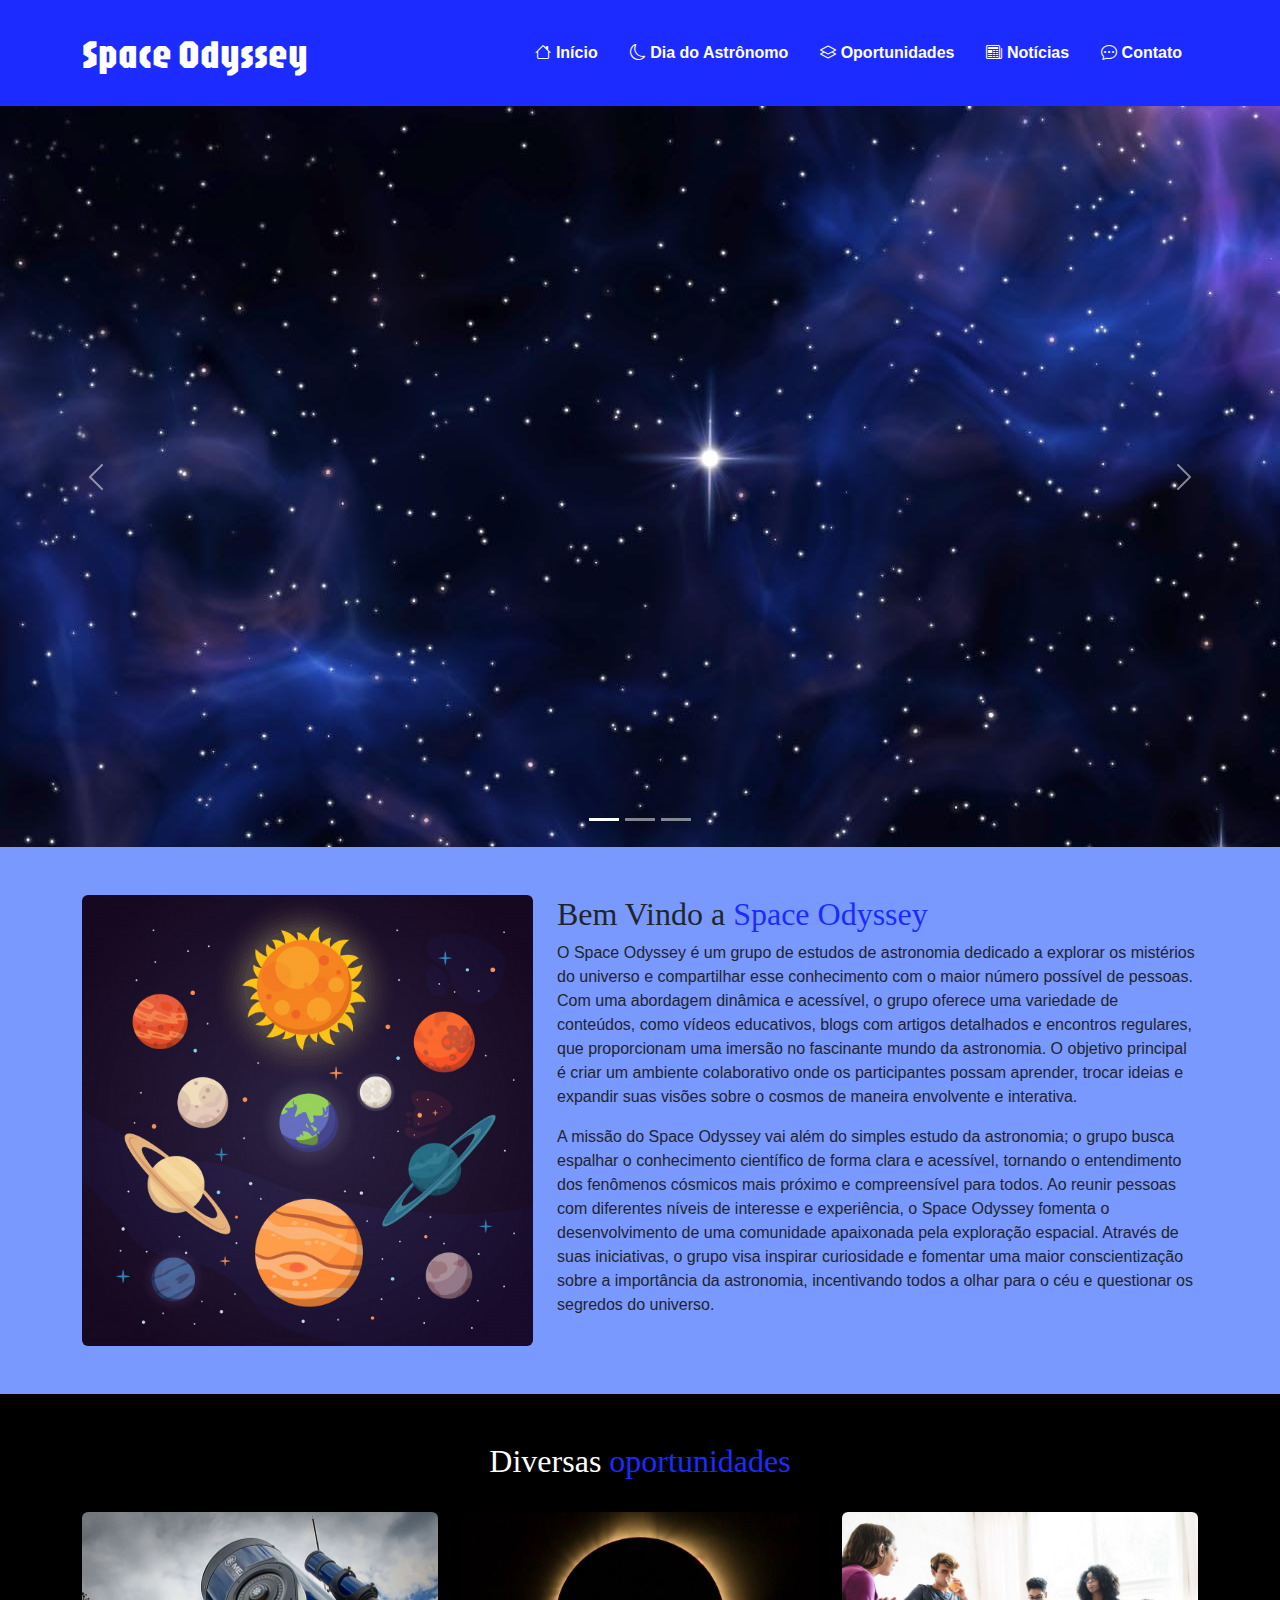
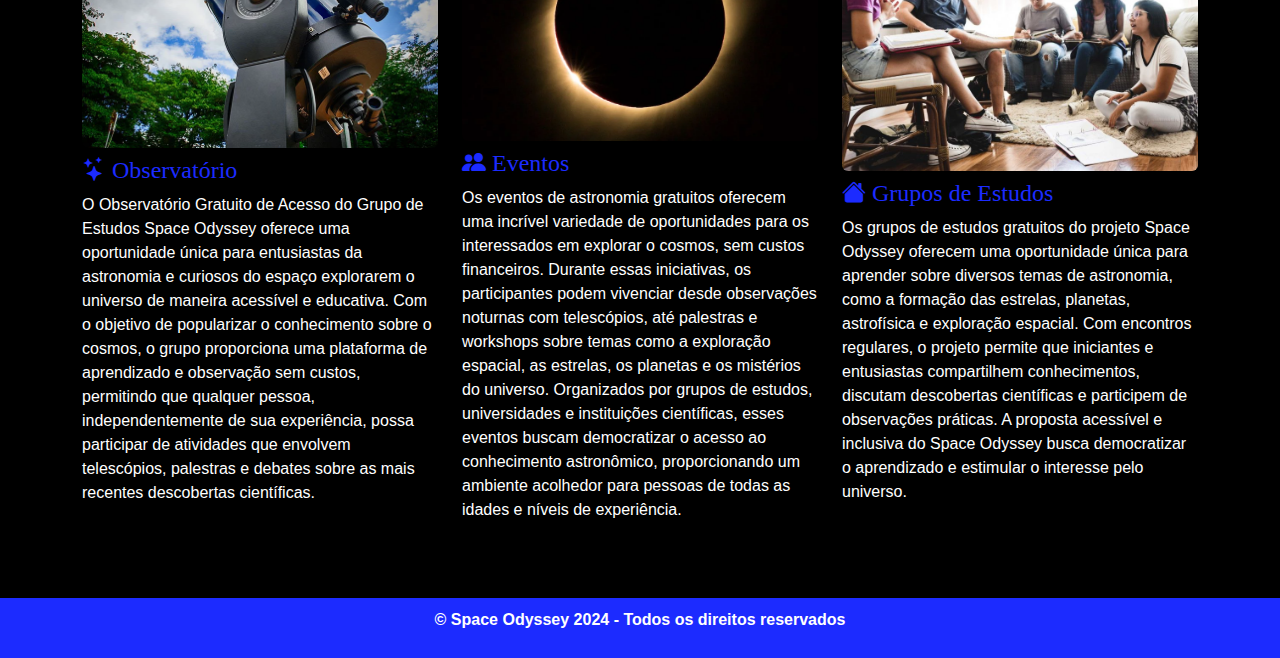
<file: index.html>
<!DOCTYPE html>
<html lang="pt-BR">
<head>
    <meta charset="UTF-8">
    <meta name="viewport" content="width=device-width, initial-scale=1.0">
    <title>Dia da Astronomia</title>
    <link href="https://cdn.jsdelivr.net/npm/bootstrap@5.3.3/dist/css/bootstrap.min.css" rel="stylesheet" integrity="sha384-QWTKZyjpPEjISv5WaRU9OFeRpok6YctnYmDr5pNlyT2bRjXh0JMhjY6hW+ALEwIH" crossorigin="anonymous">
    <link rel="stylesheet" href="https://cdn.jsdelivr.net/npm/bootstrap-icons@1.11.2/font/bootstrap-icons.min.css">
    <link rel="preconnect" href="https://fonts.googleapis.com">
    <link rel="preconnect" href="https://fonts.gstatic.com" crossorigin>
    <link href="https://fonts.googleapis.com/css2?family=Jaro:opsz@6..72&display=swap" rel="stylesheet">
    <link rel="stylesheet" href="style.css">
</head>
<body>
    <header id="header" class="navbar navbar-expand-lg sticky-top p-4">
        <div class="container">
            <h1 class="navbar-brand m-0 fs-1 section-tittle">Space Odyssey</h1>
            <button class="navbar-toggler" data-bs-toggle="collapse" data-bs-target="#menu">
                <span class="navbar-toggler-icon"></span>
            </button>
            <nav id="menu" class="navbar-collapse collapse justify-content-end">
                <ul class="nav nav-pills d-block d-md-flex">
                    <li class="nav-item fw-bold">
                        <a href="index.html" class="nav-link">
                            <i class="bi bi-house"></i>
                            Início
                        </a>
                    </li>
                    <li class="nav-item fw-bold">
                        <a href="sobre.html" class="nav-link">
                            <i class="bi bi-moon"></i>
                            Dia do Astrônomo
                        </a>
                    </li>
                    <li class="nav-item fw-bold">
                        <a href="recursos.html" class="nav-link">
                            <i class="bi bi-layers"></i>
                            Oportunidades
                        </a>
                    </li>
                    <li class="nav-item fw-bold">
                        <a href="news.html" class="nav-link">
                            <i class="bi bi-newspaper"></i>
                            Notícias
                        </a>
                    </li>
                    <li class="nav-item fw-bold">
                        <a href="contato.html" class="nav-link">
                            <i class="bi bi-chat-dots"></i>
                            Contato
                        </a>
                    </li>
                </ul>
            </nav>
        </div>
    </header>
    
    <div data-bs-spy="scroll" data-bs-target="#header" data-bs-smooth-scroll="true">
        <section id="about">
            <div id="carousel" class="carousel slide" data-bs-ride="carousel">
                <div class="carousel-inner">
                    <div class="carousel-item active" data-bs-interval="3000">
                        <img src="images/slides/img_slide1_index.jpg" alt="">
                    </div>
                    <div class="carousel-item" data-bs-interval="3000">
                        <img src="images/slides/img_slide2_index.jpg" alt="">
                    </div>
                    <div class="carousel-item" data-bs-interval="3000">
                        <img src="images/slides/img_slide3_index.jpg" alt="">
                    </div>
                </div>
                <button data-bs-target="#carousel" data-bs-slide="prev" class="carousel-control-prev" type="button">
                    <span class="carousel-control-prev-icon"></span>
                </button>
                <button data-bs-target="#carousel" data-bs-slide="next" class="carousel-control-next" type="button">
                    <span class="carousel-control-next-icon"></span>
                </button>
                <div class="carousel-indicators">
                    <button data-bs-target="#carousel" data-bs-slide-to="0" class="active" type="button"></button>
                    <button data-bs-target="#carousel" data-bs-slide-to="1" type="button"></button>
                    <button data-bs-target="#carousel" data-bs-slide-to="2" type="button"></button>
                </div>
            </div>
            <div class="pt-5 pb-5">
                <div class="container">
                    <div class="row">
                        <div class="col-md-5">
                            <img src="images/img1_index.jpg" alt="" class="d-block w-100 rounded">
                        </div>
                        <div class="col-md-7 mt-3 mt-md-0">
                            <h2 class="section-tittle">Bem Vindo a <span class="text-color">Space Odyssey</span></h2>
                            <p>
                                O Space Odyssey é um grupo de estudos de astronomia dedicado a explorar os mistérios do universo e compartilhar esse conhecimento com o maior número possível de pessoas. Com uma abordagem dinâmica e acessível, o grupo oferece uma variedade de conteúdos, como vídeos educativos, blogs com artigos detalhados e encontros regulares, que proporcionam uma imersão no fascinante mundo da astronomia. O objetivo principal é criar um ambiente colaborativo onde os participantes possam aprender, trocar ideias e expandir suas visões sobre o cosmos de maneira envolvente e interativa.
                            </p>
                            <p>
                                A missão do Space Odyssey vai além do simples estudo da astronomia; o grupo busca espalhar o conhecimento científico de forma clara e acessível, tornando o entendimento dos fenômenos cósmicos mais próximo e compreensível para todos. Ao reunir pessoas com diferentes níveis de interesse e experiência, o Space Odyssey fomenta o desenvolvimento de uma comunidade apaixonada pela exploração espacial. Através de suas iniciativas, o grupo visa inspirar curiosidade e fomentar uma maior conscientização sobre a importância da astronomia, incentivando todos a olhar para o céu e questionar os segredos do universo.
                            </p>
                        </div>
                    </div>
                </div>
            </div>
        </section>
        <section id="topics" class="pt-5 pb-5">
            <div class="container">
                <div class="row">
                    <h2 class="section-tittle text-center">Diversas <span class="text-color">oportunidades</span></h2>
                </div>
                <div class="row mt-4">
                    <div class="col-md-4">
                        <img src="images/topics/img2_index.png" alt="" class="d-block w-100 rounded mb-2">
                        <h3 class="section-tittle text-color fs-4">
                            <i class="bi bi-stars"></i>
                            Observatório
                        </h3>
                        <p>
                            O Observatório Gratuito de Acesso do Grupo de Estudos Space Odyssey oferece uma oportunidade única para entusiastas da astronomia e curiosos do espaço explorarem o universo de maneira acessível e educativa. Com o objetivo de popularizar o conhecimento sobre o cosmos, o grupo proporciona uma plataforma de aprendizado e observação sem custos, permitindo que qualquer pessoa, independentemente de sua experiência, possa participar de atividades que envolvem telescópios, palestras e debates sobre as mais recentes descobertas científicas.
                        </p>
                    </div>
                    <div class="col-md-4">
                        <img src="images/topics/img3_index.png" alt="" class="d-block w-100 rounded mb-2">
                        <h3 class="section-tittle text-color fs-4">
                            <i class="bi bi-people-fill"></i>
                            Eventos
                        </h3>
                        <p>
                            Os eventos de astronomia gratuitos oferecem uma incrível variedade de oportunidades para os interessados em explorar o cosmos, sem custos financeiros. Durante essas iniciativas, os participantes podem vivenciar desde observações noturnas com telescópios, até palestras e workshops sobre temas como a exploração espacial, as estrelas, os planetas e os mistérios do universo. Organizados por grupos de estudos, universidades e instituições científicas, esses eventos buscam democratizar o acesso ao conhecimento astronômico, proporcionando um ambiente acolhedor para pessoas de todas as idades e níveis de experiência.
                        </p>
                    </div>
                    <div class="col-md-4">
                        <img src="images/topics/img4_index.jpeg" alt="" class="d-block w-100 rounded mb-2">
                        <h3 class="section-tittle text-color fs-4">
                            <i class="bi bi-house-fill"></i>
                            Grupos de Estudos
                        </h3>
                        <p>
                            Os grupos de estudos gratuitos do projeto Space Odyssey oferecem uma oportunidade única para aprender sobre diversos temas de astronomia, como a formação das estrelas, planetas, astrofísica e exploração espacial. Com encontros regulares, o projeto permite que iniciantes e entusiastas compartilhem conhecimentos, discutam descobertas científicas e participem de observações práticas. A proposta acessível e inclusiva do Space Odyssey busca democratizar o aprendizado e estimular o interesse pelo universo.
                        </p>
                    </div>
                </div>
            </div>
        </section>
        <footer>
            <p>&copy; Space Odyssey 2024 - Todos os direitos reservados</p>
        </footer>
    </div>
    
    <script src="https://cdn.jsdelivr.net/npm/bootstrap@5.3.3/dist/js/bootstrap.bundle.min.js" integrity="sha384-YvpcrYf0tY3lHB60NNkmXc5s9fDVZLESaAA55NDzOxhy9GkcIdslK1eN7N6jIeHz" crossorigin="anonymous"></script>
</body>
</html>
</file>
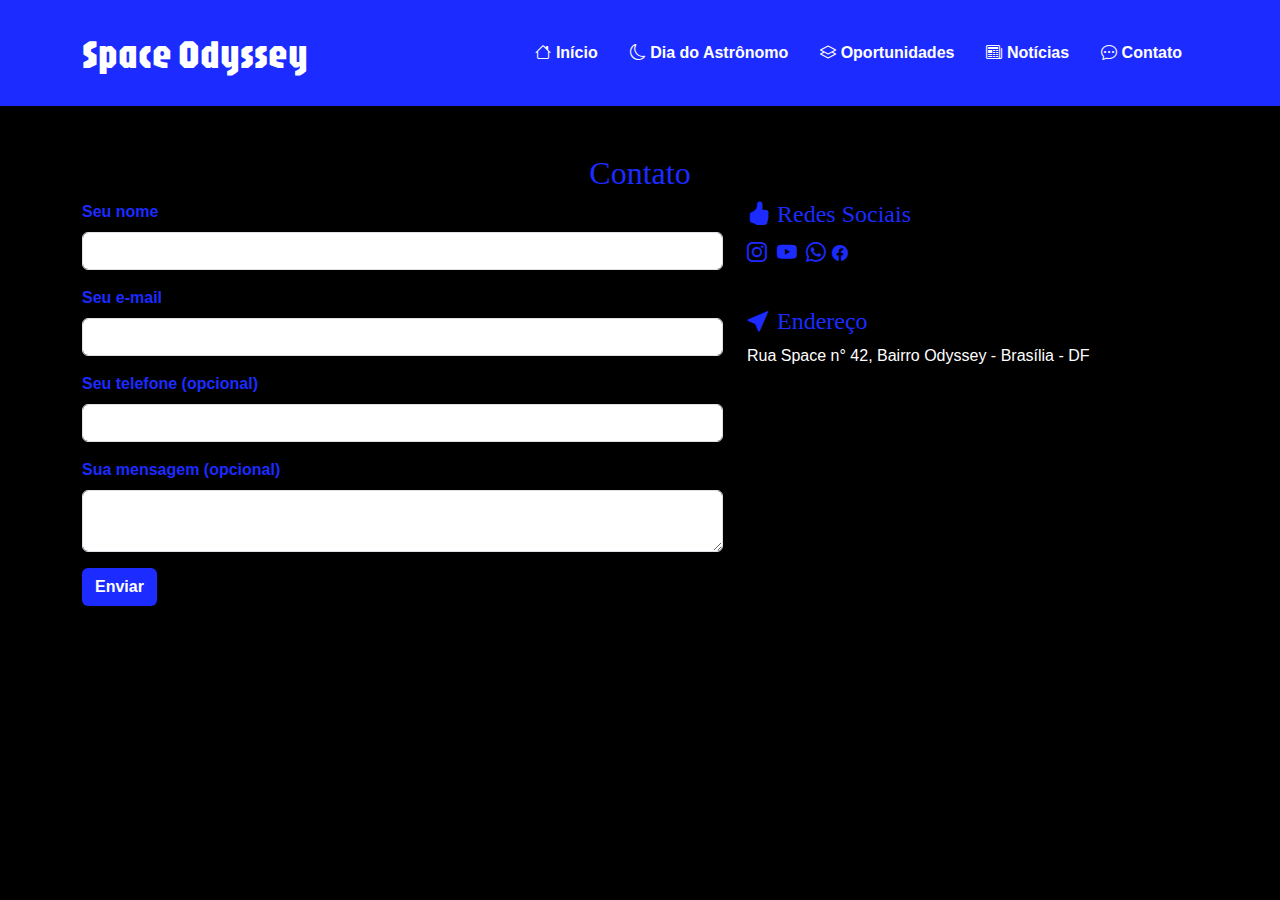
<file: contato.html>
<!DOCTYPE html>
<html lang="pt-BR">
<head>
    <meta charset="UTF-8">
    <meta name="viewport" content="width=device-width, initial-scale=1.0">
    <title>Contato - Dia Internacional para a Eliminação da Violência Contra as Mulheres</title>
    <link href="https://cdn.jsdelivr.net/npm/bootstrap@5.3.3/dist/css/bootstrap.min.css" rel="stylesheet" integrity="sha384-QWTKZyjpPEjISv5WaRU9OFeRpok6YctnYmDr5pNlyT2bRjXh0JMhjY6hW+ALEwIH" crossorigin="anonymous">
    <link rel="stylesheet" href="https://cdn.jsdelivr.net/npm/bootstrap-icons@1.11.2/font/bootstrap-icons.min.css">
    <link rel="preconnect" href="https://fonts.googleapis.com">
    <link rel="preconnect" href="https://fonts.gstatic.com" crossorigin>
    <link href="https://fonts.googleapis.com/css2?family=Jaro:opsz@6..72&display=swap" rel="stylesheet">
    <link rel="stylesheet" href="style.css">
</head>
<body>
    <header id="header" class="navbar navbar-expand-lg sticky-top p-4">
        <div class="container">
            <h1 class="navbar-brand m-0 fs-1 section-tittle">Space Odyssey</h1>
            <button class="navbar-toggler" data-bs-toggle="collapse" data-bs-target="#menu">
                <span class="navbar-toggler-icon"></span>
            </button>
            <nav id="menu" class="navbar-collapse collapse justify-content-end">
                <ul class="nav nav-pills d-block d-md-flex">
                    <li class="nav-item fw-bold">
                        <a href="index.html" class="nav-link">
                            <i class="bi bi-house"></i>
                            Início
                        </a>
                    </li>
                    <li class="nav-item fw-bold">
                        <a href="sobre.html" class="nav-link">
                            <i class="bi bi-moon"></i>
                            Dia do Astrônomo
                        </a>
                    </li>
                    <li class="nav-item fw-bold">
                        <a href="recursos.html" class="nav-link">
                            <i class="bi bi-layers"></i>
                            Oportunidades
                        </a>
                    </li>
                    <li class="nav-item fw-bold">
                        <a href="news.html" class="nav-link">
                            <i class="bi bi-newspaper"></i>
                            Notícias
                        </a>
                    </li>
                    <li class="nav-item fw-bold">
                        <a href="contato.html" class="nav-link">
                            <i class="bi bi-chat-dots"></i>
                            Contato
                        </a>
                    </li>
                </ul>
            </nav>
        </div>
    </header>
    
    <div data-bs-spy="scroll" data-bs-target="#header" data-bs-smooth-scroll="true">
        <section id="contact" class="pt-5 pb-5">
            <div class="container">
                <div class="row">
                    <h2 class="section-tittle text-center"><span class="text-color">Contato</span></h2>
                </div>
                <div class="row">
                    <div class="col-md-7 mb-5">
                        <form>
                            <div class="mb-3">
                                <label for="name" class="form-label fw-bold text-color">Seu nome</label>
                                <input id="name" type="text" class="form-control" required>
                            </div>
                            <div class="mb-3">
                                <label for="email" class="form-label fw-bold text-color">Seu e-mail</label>
                                <input id="email" type="email" class="form-control" required>
                            </div>
                            <div class="mb-3">
                                <label for="tel" class="form-label fw-bold text-color">Seu telefone (opcional)</label>
                                <input id="tel" type="tel" class="form-control">
                            </div>
                            <div class="mb-3">
                                <label for="msg" class="form-label fw-bold text-color">Sua mensagem (opcional)</label>
                                <textarea id="msg" class="form-control"></textarea>
                            </div>
                            <button class="btn fw-bold" type="submit">Enviar</button>
                        </form>
                    </div>
                    <div class="col-md-5">
                        <div class="row">
                            <h3 class="section-tittle fs-4">
                                <i class="bi bi-hand-thumbs-up-fill text-color"></i>
                                <span class="text-color">Redes Sociais</span>
                            </h3>
                            <ul class="socLinks">
                                <li class="fs-5">
                                    <a href="#">
                                        <i class="bi bi-instagram text-color"></i>
                                    </a>
                                </li>
                                <li class="fs-5 mx-1">
                                    <a href="#">
                                        <i class="bi bi-youtube text-color"></i>
                                    </a>
                                </li>
                                <li class="fs-5">
                                    <a href="#">
                                        <i class="bi bi-whatsapp text-color"></i>
                                    </a>
                                </li>
                                <li class="fs-5"></li>
                                    <a href="#">
                                        <i class="bi bi-facebook text-color"></i>
                                    </a>
                                </li>
                            </ul>
                        </div>
                        <div class="row mt-4">
                            <h3 class="section-tittle fs-4">
                                <i class="bi bi-cursor-fill text-color"></i>
                                <span class="text-color">Endereço</span>
                            </h3>
                            <p>
                                Rua Space n° 42, Bairro Odyssey - Brasília - DF
                            </p>
                        </div>
                    </div>
                </div>
            </div>
        </section>
    </div>

    <script src="https://cdn.jsdelivr.net/npm/bootstrap@5.3.3/dist/js/bootstrap.bundle.min.js" integrity="sha384-YvpcrYf0tY3lHB60NNkmXc5s9fDVZLESaAA55NDzOxhy9GkcIdslK1eN7N6jIeHz" crossorigin="anonymous"></script>
</body>
</html>
</file>
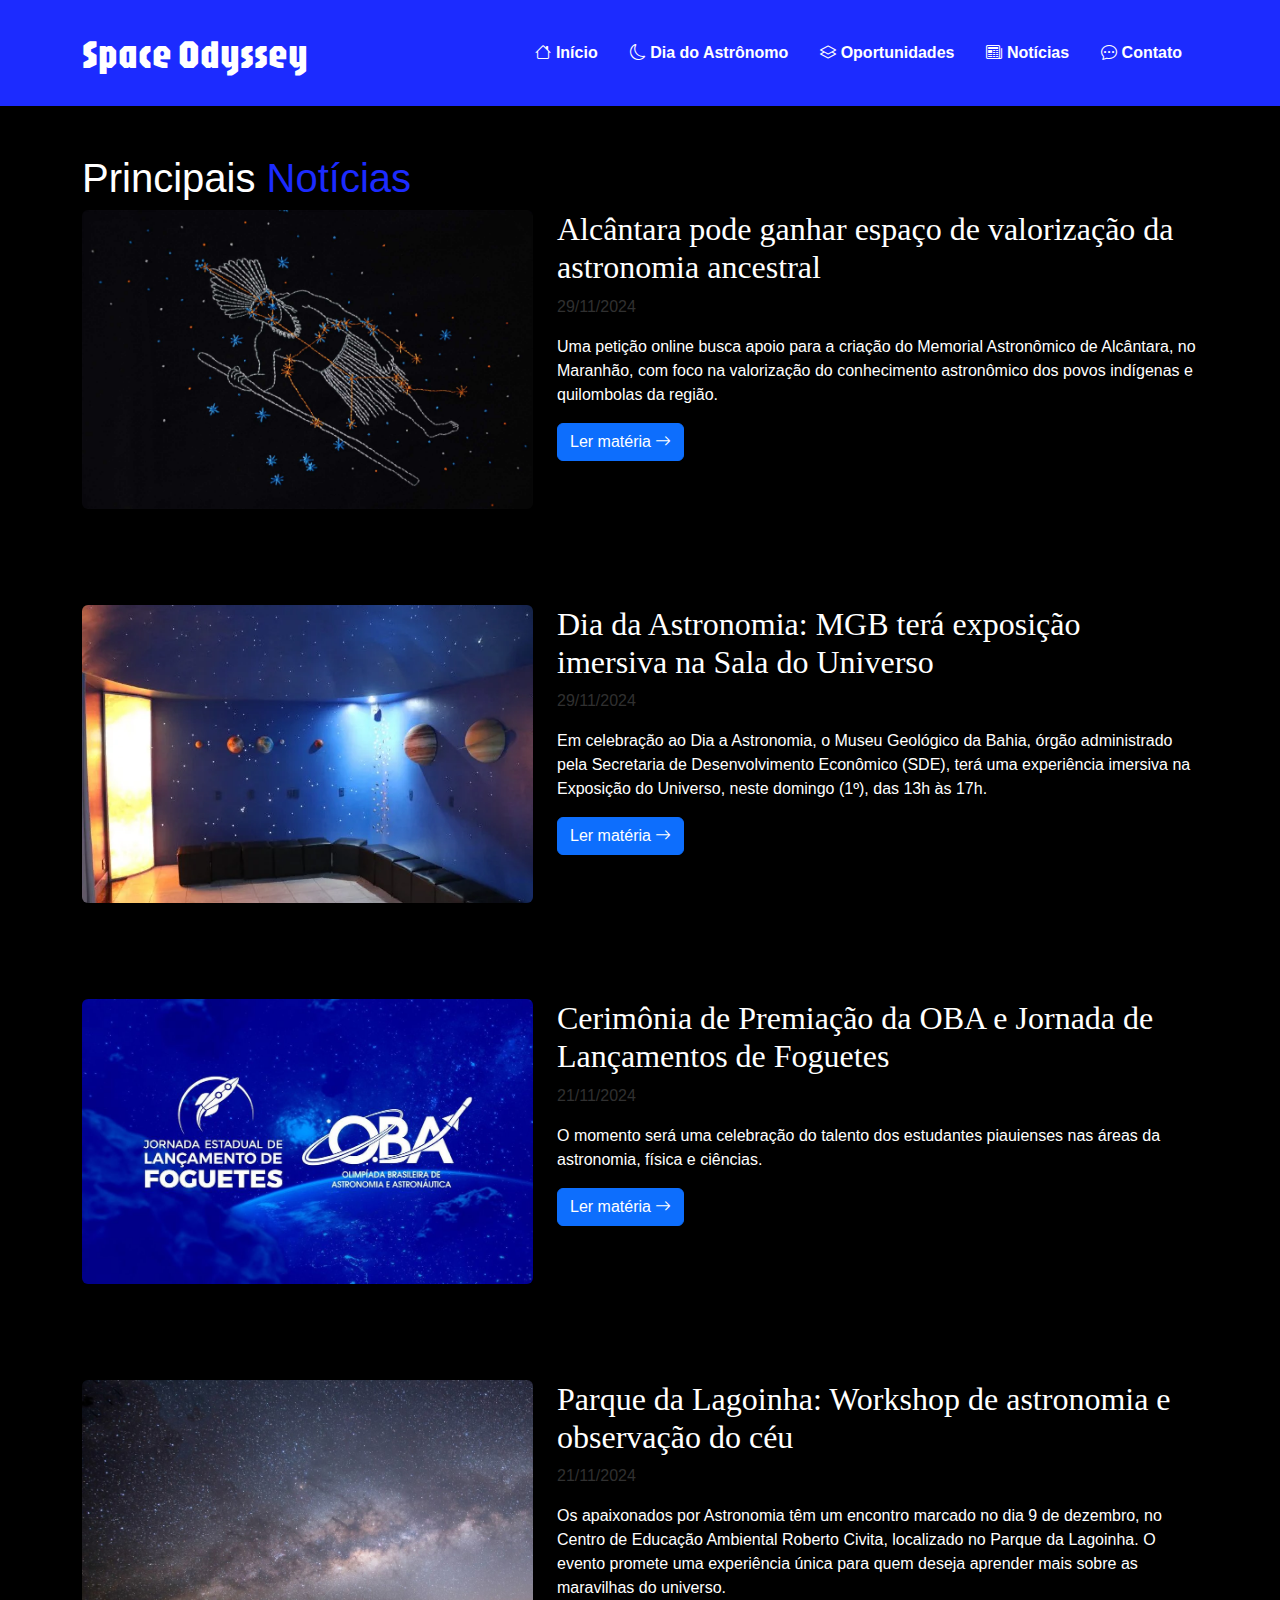
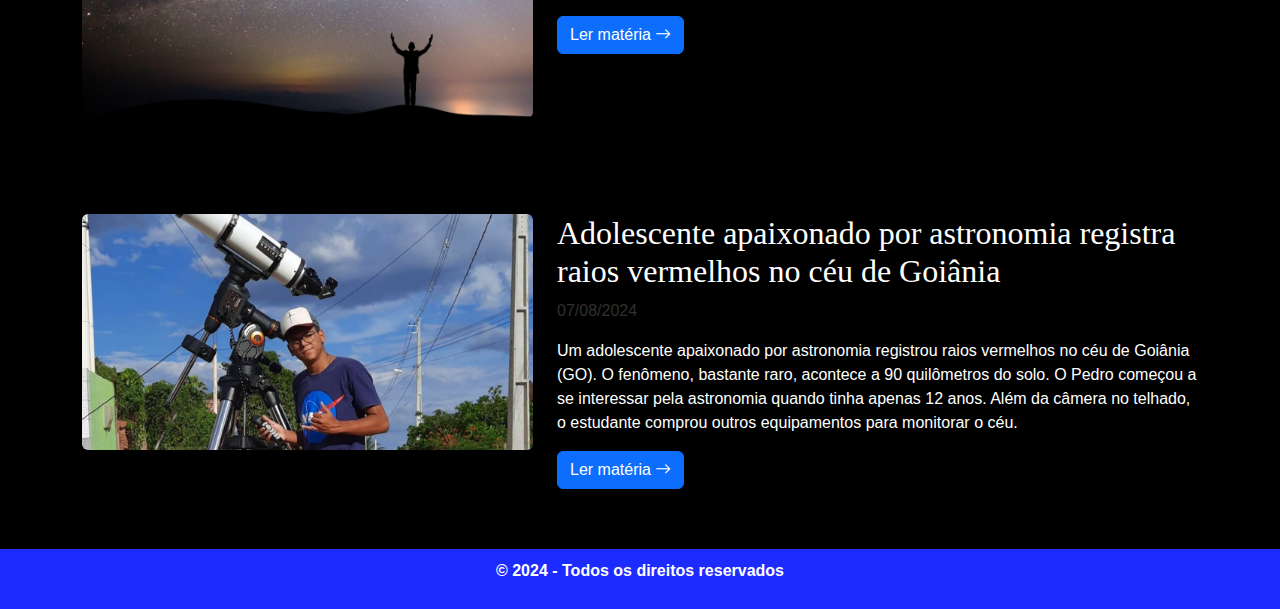
<file: news.html>
<!DOCTYPE html>
<html lang="pt-BR">
<head>
    <meta charset="UTF-8">
    <meta name="viewport" content="width=device-width, initial-scale=1.0">
    <title>Estatísticas - Dia Internacional para a Eliminação da Violência Contra as Mulheres</title>
    <link href="https://cdn.jsdelivr.net/npm/bootstrap@5.3.3/dist/css/bootstrap.min.css" rel="stylesheet" integrity="sha384-QWTKZyjpPEjISv5WaRU9OFeRpok6YctnYmDr5pNlyT2bRjXh0JMhjY6hW+ALEwIH" crossorigin="anonymous">
    <link rel="stylesheet" href="https://cdn.jsdelivr.net/npm/bootstrap-icons@1.11.2/font/bootstrap-icons.min.css">
    <link rel="preconnect" href="https://fonts.googleapis.com">
    <link rel="preconnect" href="https://fonts.gstatic.com" crossorigin>
    <link href="https://fonts.googleapis.com/css2?family=Jaro:opsz@6..72&display=swap" rel="stylesheet">
    <link rel="stylesheet" href="style.css">
</head>
<body>
    <header id="header" class="navbar navbar-expand-lg sticky-top p-4">
        <div class="container">
            <h1 class="navbar-brand m-0 fs-1 section-tittle">Space Odyssey</h1>
            <button class="navbar-toggler" data-bs-toggle="collapse" data-bs-target="#menu">
                <span class="navbar-toggler-icon"></span>
            </button>
            <nav id="menu" class="navbar-collapse collapse justify-content-end">
                <ul class="nav nav-pills d-block d-md-flex">
                    <li class="nav-item fw-bold">
                        <a href="index.html" class="nav-link">
                            <i class="bi bi-house"></i>
                            Início
                        </a>
                    </li>
                    <li class="nav-item fw-bold">
                        <a href="sobre.html" class="nav-link">
                            <i class="bi bi-moon"></i>
                            Dia do Astrônomo
                        </a>
                    </li>
                    <li class="nav-item fw-bold">
                        <a href="recursos.html" class="nav-link">
                            <i class="bi bi-layers"></i>
                            Oportunidades
                        </a>
                    </li>
                    <li class="nav-item fw-bold">
                        <a href="news.html" class="nav-link">
                            <i class="bi bi-newspaper"></i>
                            Notícias
                        </a>
                    </li>
                    <li class="nav-item fw-bold">
                        <a href="contato.html" class="nav-link">
                            <i class="bi bi-chat-dots"></i>
                            Contato
                        </a>
                    </li>
                </ul>
            </nav>
        </div>
    </header>
    
    <div data-bs-spy="scroll" data-bs-target="#header" data-bs-smooth-scroll="true">
        <section id="news">
            <div class="pt-5 pb-5">
                <div class="container">
                    <h1>Principais <span class="text-color">Notícias</span></h1>
                    <div class="row">
                        <div class="col-md-5">
                            <img src="images/news/img1_news.jpg" alt="" class="d-block w-100 rounded">
                        </div>
                        <div class="col-md-7 mt-3 mt-md-0">
                            <h2 class="section-tittle">Alcântara pode ganhar espaço de valorização da astronomia ancestral</span></h2>
                            <p id="data">29/11/2024</p>
                            <p>
                                Uma petição online busca apoio para a criação do Memorial Astronômico de Alcântara, no Maranhão, com foco na valorização do conhecimento astronômico dos povos indígenas e quilombolas da região.
                            </p>
                            <a href="https://olhardigital.com.br/2024/11/29/ciencia-e-espaco/saiba-tudo-sobre-astronomia-ancestral-no-olhar-espacial/" class="btn btn-primary" target="_blank">Ler matéria <i class="bi bi-arrow-right"></i></a>
                        </div>
                    </div>
                </div>
            </div>
            <div class="pt-5 pb-5">
                <div class="container">
                    <div class="row">
                        <div class="col-md-5">
                            <img src="images/news/img2_news.png" alt="" class="d-block w-100 rounded">
                        </div>
                        <div class="col-md-7 mt-3 mt-md-0">
                            <h2 class="section-tittle">Dia da Astronomia: MGB terá exposição imersiva na Sala do Universo</span></h2>
                            <p id="data">29/11/2024</p>
                            <p>
                                Em celebração ao Dia a Astronomia, o Museu Geológico da Bahia, órgão administrado pela Secretaria de Desenvolvimento Econômico (SDE), terá uma experiência imersiva na Exposição do Universo, neste domingo (1º), das 13h às 17h. 
                            </p>          
                            <a href="https://www.comunicacao.ba.gov.br/2024/11/noticias/dia-da-astronomia-mgb-tera-exposicao-imersiva-na-sala-do-universo-neste-domingo-1o/" class="btn btn-primary" target="_blank">Ler matéria <i class="bi bi-arrow-right"></i></a>
                        </div>
                    </div>
                </div>
            </div>
            <div class="pt-5 pb-5">
                <div class="container">
                    <div class="row">
                        <div class="col-md-5">
                            <img src="images/news/img3_news.jpeg" alt="" class="d-block w-100 rounded">
                        </div>
                        <div class="col-md-7 mt-3 mt-md-0">
                            <h2 class="section-tittle">Cerimônia de Premiação da OBA e Jornada de Lançamentos de Foguetes</span></h2>
                            <p id="data">21/11/2024</p>
                            <p>
                                O momento será uma celebração do talento dos estudantes piauienses nas áreas da astronomia, física e ciências.
                            </p>
                            <a href="https://www.pi.gov.br/noticia/cerimonia-de-premiacao-da-oba-e-jornada-de-lancamentos-de-foguetes-sera-realizada-nesta-sexta-feira-29" class="btn btn-primary" target="_blank">Ler matéria <i class="bi bi-arrow-right"></i></a>
                        </div>
                    </div>
                </div>
            </div>
            <div class="pt-5 pb-5">
                <div class="container">
                    <div class="row">
                        <div class="col-md-5">
                            <img src="images/news/img4_news.jpg" alt="" class="d-block w-100 rounded">
                        </div>
                        <div class="col-md-7 mt-3 mt-md-0">
                            <h2 class="section-tittle">Parque da Lagoinha: Workshop de astronomia e observação do céu</span></h2>
                            <p id="data">21/11/2024</p>
                            <p>
                                Os apaixonados por Astronomia têm um encontro marcado no dia 9 de dezembro, no Centro de Educação Ambiental Roberto Civita, localizado no Parque da Lagoinha. O evento promete uma experiência única para quem deseja aprender mais sobre as maravilhas do universo.
                            </p>
                            <a href="https://www.guiacampos.com/workshop-de-astronomia-no-parque-da-lagoinha/" class="btn btn-primary" target="_blank">Ler matéria <i class="bi bi-arrow-right"></i></a>
                        </div>
                    </div>
                </div>
            </div>
            <div class="pt-5 pb-5">
                <div class="container">
                    <div class="row">
                        <div class="col-md-5">
                            <img src="images/news/img5_news.jpg" alt="" class="d-block w-100 rounded">
                        </div>
                        <div class="col-md-7 mt-3 mt-md-0">
                            <h2 class="section-tittle">Adolescente apaixonado por astronomia registra raios vermelhos no céu de Goiânia</span></h2>
                            <p id="data">07/08/2024</p>
                            <p>
                                Um adolescente apaixonado por astronomia registrou raios vermelhos no céu de Goiânia (GO). O fenômeno, bastante raro, acontece a 90 quilômetros do solo. O Pedro começou a se interessar pela astronomia quando tinha apenas 12 anos. Além da câmera no telhado, o estudante comprou outros equipamentos para monitorar o céu.
                            </p> 
                            <a href="https://noticias.r7.com/jr-na-tv/video/adolescente-apaixonado-por-astronomia-registra-raios-vermelhos-no-ceu-de-goiania-go-26112024/" class="btn btn-primary" target="_blank">Ler matéria <i class="bi bi-arrow-right"></i></a>
                        </div>
                    </div>
                </div>
            </div>
        </section>
    </div>
    
    <footer>
        <p>&copy; 2024 - Todos os direitos reservados</p>
    </footer>

    <script src="https://cdn.jsdelivr.net/npm/bootstrap@5.3.3/dist/js/bootstrap.bundle.min.js" integrity="sha384-YvpcrYf0tY3lHB60NNkmXc5s9fDVZLESaAA55NDzOxhy9GkcIdslK1eN7N6jIeHz" crossorigin="anonymous"></script>
</body>
</html>
</file>
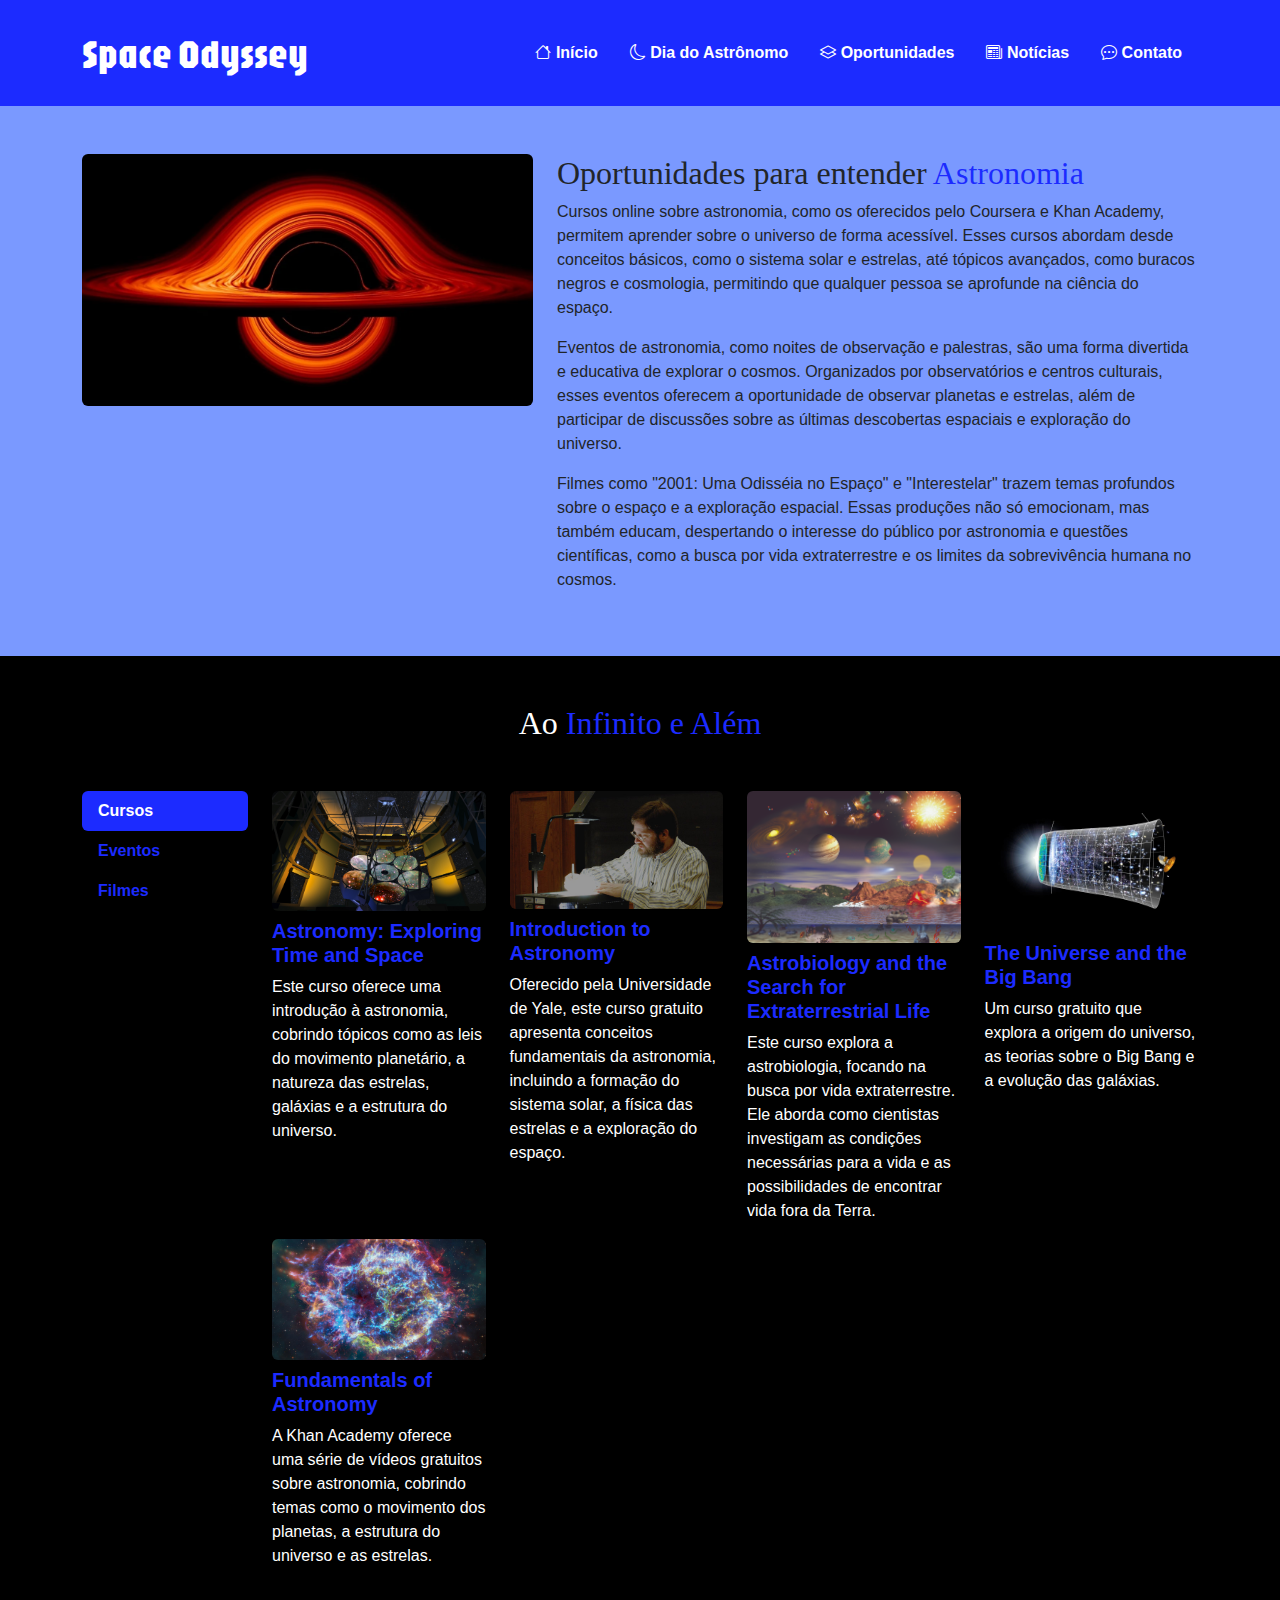
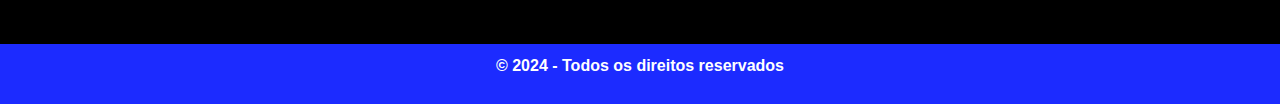
<file: recursos.html>
<!DOCTYPE html>
<html lang="pt-BR">
<head>
    <meta charset="UTF-8">
    <meta name="viewport" content="width=device-width, initial-scale=1.0">
    <title>Recursos - Dia Internacional para a Eliminação da Violência Contra as Mulheres</title>
    <link href="https://cdn.jsdelivr.net/npm/bootstrap@5.3.3/dist/css/bootstrap.min.css" rel="stylesheet" integrity="sha384-QWTKZyjpPEjISv5WaRU9OFeRpok6YctnYmDr5pNlyT2bRjXh0JMhjY6hW+ALEwIH" crossorigin="anonymous">
    <link rel="stylesheet" href="https://cdn.jsdelivr.net/npm/bootstrap-icons@1.11.2/font/bootstrap-icons.min.css">
    <link rel="preconnect" href="https://fonts.googleapis.com">
    <link rel="preconnect" href="https://fonts.gstatic.com" crossorigin>
    <link href="https://fonts.googleapis.com/css2?family=Jaro:opsz@6..72&display=swap" rel="stylesheet">
    <link rel="stylesheet" href="style.css">
</head>
<body>
    <header id="header" class="navbar navbar-expand-lg sticky-top p-4">
        <div class="container">
            <h1 class="navbar-brand m-0 fs-1 section-tittle">Space Odyssey</h1>
            <button class="navbar-toggler" data-bs-toggle="collapse" data-bs-target="#menu">
                <span class="navbar-toggler-icon"></span>
            </button>
            <nav id="menu" class="navbar-collapse collapse justify-content-end">
                <ul class="nav nav-pills d-block d-md-flex">
                    <li class="nav-item fw-bold">
                        <a href="index.html" class="nav-link">
                            <i class="bi bi-house"></i>
                            Início
                        </a>
                    </li>
                    <li class="nav-item fw-bold">
                        <a href="sobre.html" class="nav-link">
                            <i class="bi bi-moon"></i>
                            Dia do Astrônomo
                        </a>
                    </li>
                    <li class="nav-item fw-bold">
                        <a href="recursos.html" class="nav-link">
                            <i class="bi bi-layers"></i>
                            Oportunidades
                        </a>
                    </li>
                    <li class="nav-item fw-bold">
                        <a href="news.html" class="nav-link">
                            <i class="bi bi-newspaper"></i>
                            Notícias
                        </a>
                    </li>
                    <li class="nav-item fw-bold">
                        <a href="contato.html" class="nav-link">
                            <i class="bi bi-chat-dots"></i>
                            Contato
                        </a>
                    </li>
                </ul>
            </nav>
        </div>
    </header>
    
    <div data-bs-spy="scroll" data-bs-target="#header" data-bs-smooth-scroll="true">
        <section id="about">
            <div class="pt-5 pb-5">
                <div class="container">
                    <div class="row">
                        <div class="col-md-5">
                            <img src="images/img1_recursos.png" alt="" class="d-block w-100 rounded">
                        </div>
                        <div class="col-md-7 mt-3 mt-md-0">
                            <h2 class="section-tittle">Oportunidades para entender <span class="text-color">Astronomia</span></h2>
                            <p>
                                Cursos online sobre astronomia, como os oferecidos pelo Coursera e Khan Academy, permitem aprender sobre o universo de forma acessível. Esses cursos abordam desde conceitos básicos, como o sistema solar e estrelas, até tópicos avançados, como buracos negros e cosmologia, permitindo que qualquer pessoa se aprofunde na ciência do espaço.
                            </p>
                            <p>
                                Eventos de astronomia, como noites de observação e palestras, são uma forma divertida e educativa de explorar o cosmos. Organizados por observatórios e centros culturais, esses eventos oferecem a oportunidade de observar planetas e estrelas, além de participar de discussões sobre as últimas descobertas espaciais e exploração do universo.
                            </p>
                            <p>
                                Filmes como "2001: Uma Odisséia no Espaço" e "Interestelar" trazem temas profundos sobre o espaço e a exploração espacial. Essas produções não só emocionam, mas também educam, despertando o interesse do público por astronomia e questões científicas, como a busca por vida extraterrestre e os limites da sobrevivência humana no cosmos.
                            </p>
                        </div>
                    </div>
                </div>
            </div>
        </section>
        <section id="places" class="pt-5 pb-5">
            <div class="container">
                <div class="row">
                    <h2 class="section-tittle text-center mb-5">
                        Ao <span class="text-color">Infinito e Além</span>
                    </h2>
                </div>
                <div class="row">
                    <aside class="col-md-2">
                        <nav class="nav nav-pills flex-column nav-places">
                            <button data-bs-target="#cursos" data-bs-toggle="tab" class="fw-bold text-start nav-link text-color active" type="button">
                                Cursos
                            </button>
                            <button data-bs-target="#events" data-bs-toggle="tab" class="fw-bold text-start nav-link text-color" type="button">
                                Eventos
                            </button>
                            <button data-bs-target="#midia" data-bs-toggle="tab" class="fw-bold text-start nav-link text-color" type="button">
                                Filmes
                            </button>
                        </nav>
                    </aside>
                    <div class="col-md-10">
                        <div class="tab-content">
                            <div id="cursos" class="tab-pane active">
                                <div class="row">
                                    <div class="col-md-3">
                                        <img src="images/courses/img2_courses.jpg" alt="" class="d-block w-100 rounded">
                                        <h5 class="text-color fw-bold mt-2">Astronomy: Exploring Time and Space</h5>
                                        <p>
                                            Este curso oferece uma introdução à astronomia, cobrindo tópicos como as leis do movimento planetário, a natureza das estrelas, galáxias e a estrutura do universo.
                                        </p>
                                    </div>
                                    <div class="col-md-3">
                                        <img src="images/courses/img3_courses.jpg" alt="" class="d-block w-100 rounded">
                                        <h5 class="text-color fw-bold mt-2">Introduction to Astronomy</h5>
                                        <p>
                                            Oferecido pela Universidade de Yale, este curso gratuito apresenta conceitos fundamentais da astronomia, incluindo a formação do sistema solar, a física das estrelas e a exploração do espaço.
                                        </p>
                                    </div>
                                    <div class="col-md-3">
                                        <img src="images/courses/img4_courses.jpg" alt="" class="d-block w-100 rounded">
                                        <h5 class="text-color fw-bold mt-2">Astrobiology and the Search for Extraterrestrial Life</h5>
                                        <p>
                                            Este curso explora a astrobiologia, focando na busca por vida extraterrestre. Ele aborda como cientistas investigam as condições necessárias para a vida e as possibilidades de encontrar vida fora da Terra.
                                        </p>
                                    </div>
                                    <div class="col-md-3">
                                        <img src="images/courses/img5_courses.jpg" alt="" class="d-block w-100 rounded">
                                        <h5 class="text-color fw-bold mt-2">The Universe and the Big Bang</h5>
                                        <p>
                                            Um curso gratuito que explora a origem do universo, as teorias sobre o Big Bang e a evolução das galáxias.
                                        </p>
                                    </div>
                                    <div class="col-md-3">
                                        <img src="images/courses/img6_courses.jpg" alt="" class="d-block w-100 rounded">
                                        <h5 class="text-color fw-bold mt-2">Fundamentals of Astronomy</h5>
                                        <p>
                                            A Khan Academy oferece uma série de vídeos gratuitos sobre astronomia, cobrindo temas como o movimento dos planetas, a estrutura do universo e as estrelas.
                                        </p>
                                    </div>
                                </div>
                            </div>
                            <div id="events" class="tab-pane">
                                <div class="row">
                                    <div class="col-md-3">
                                        <img src="images/events/img7_courses.png" alt="" class="d-block w-100 rounded">
                                        <h5 class="text-color fw-bold mt-2">Festival das Estrelas</h5>
                                        <p>
                                            Um evento anual realizado em uma cidade próxima ao campo, onde astrônomos amadores e profissionais se reúnem para noites de observação.
                                        </p>
                                    </div>
                                    <div class="col-md-3">
                                        <img src="images/events/img8_courses.jpg" alt="" class="d-block w-100 rounded">
                                        <h5 class="text-color fw-bold mt-2">Semana do Universo em Debate</h5>
                                        <p>
                                            Um evento gratuito que acontece em diversos centros culturais, trazendo cientistas, astrofísicos e especialistas para uma série de painéis e palestras.
                                        </p>
                                    </div>
                                    <div class="col-md-3">
                                        <img src="images/events/img9_courses.png" alt="" class="d-block w-100 rounded">
                                        <h5 class="text-color fw-bold mt-2">Noite de Observação Lunar</h5>
                                        <p>
                                            Durante esta noite especial, um observatório local abre suas portas ao público para observação detalhada da Lua, com telescópios de alta precisão.
                                        </p>
                                    </div>
                                    <div class="col-md-3">
                                        <img src="images/events/img10_courses.jpg" alt="" class="d-block w-100 rounded">
                                        <h5 class="text-color fw-bold mt-2">Astronomia e Mitos: O Universo nas Lendas</h5>
                                        <p>
                                            Este evento tem como objetivo explorar as conexões entre a astronomia e as mitologias antigas. Astrônomos e historiadores se reúnem para discutir como diferentes culturas interpretaram as estrelas e constelações ao longo dos séculos.
                                        </p>
                                    </div>
                                    <div class="col-md-3">
                                        <img src="images/events/img11_courses.png" alt="" class="d-block w-100 rounded">
                                        <h5 class="text-color fw-bold mt-2">Desafio da NASA: Criando o Futuro da Exploração Espacial</h5>
                                        <p>
                                            Um evento educativo e interativo onde estudantes e entusiastas de todas as idades podem participar de um desafio de design de missões espaciais.
                                        </p>
                                    </div>
                                </div>
                            </div>
                            <div id="midia" class="tab-pane">
                                <div class="row">
                                    <div class="col-md-3">
                                        <img src="images/midia/img12_courses.jpg" alt="" class="d-block w-100 rounded">
                                        <h5 class="text-color fw-bold mt-2">Interestelar</h5>
                                        <p>
                                            Dirigido por Christopher Nolan, é um emocionante thriller de ficção científica que segue um grupo de astronautas em uma missão para encontrar um novo lar para a humanidade, após a Terra estar à beira da extinção devido a desastres ambientais.
                                        </p>
                                    </div>
                                    <div class="col-md-3">
                                        <img src="images/midia/img13_courses.jpg" alt="" class="d-block w-100 rounded">
                                        <h5 class="text-color fw-bold mt-2">2001: Uma Odisséia no espaço</h5>
                                        <p>
                                            Dirigido por Stanley Kubrick, é um clássico da ficção científica que acompanha a jornada de uma missão espacial até Júpiter, após a descoberta de um misterioso monólito alienígena na Lua.
                                        </p>
                                    </div>
                                    <div class="col-md-3">
                                        <img src="images/midia/img14_courses.jpg" alt="" class="d-block w-100 rounded">
                                        <h5 class="text-color fw-bold mt-2">Contato</h5>
                                        <p>
                                            Dirigido por Robert Zemeckis, é um drama de ficção científica baseado no livro de Carl Sagan. A trama segue Ellie Arroway (Jodie Foster), uma cientista que, após anos de pesquisa em busca de sinais de vida extraterrestre, detecta uma mensagem proveniente de uma civilização alienígena.
                                        </p>
                                    </div>
                                    <div class="col-md-3">
                                        <img src="images/midia/img15_courses.jpg" alt="" class="d-block w-100 rounded">
                                        <h5 class="text-color fw-bold mt-2">Perdido em Marte</h5>
                                        <p>
                                            Dirigido por Ridley Scott, é um suspense de ficção científica que segue o astronauta Mark Watney (Matt Damon), que é acidentalmente deixado para trás em Marte após uma missão que dá errado. Preso sozinho no planeta vermelho, Watney usa sua inteligência e recursos limitados para sobreviver, cultivando alimentos e tentando se comunicar com a Terra.
                                        </p>
                                    </div>
                                    <div class="col-md-3">
                                        <img src="images/midia/img16_courses.jpeg" alt="" class="d-block w-100 rounded">
                                        <h5 class="text-color fw-bold mt-2">Apollo 13: Do Desastre ao Triunfo</h5>
                                        <p>
                                            Dirigido por Ron Howard, é baseado na história real da missão Apollo 13, que quase terminou em tragédia durante uma viagem à Lua em 1970. Quando uma explosão danifica a nave espacial, os astronautas Jim Lovell (Tom Hanks), Jack Swigert (Kevin Bacon) e Fred Haise (Bill Paxton) lutam para sobreviver enquanto a NASA, liderada por uma equipe de engenheiros e controladores de voo, se esforça para trazê-los de volta à Terra com segurança.
                                        </p>
                                    </div>
                                </div>
                            </div>
                        </div>
                    </div>
                </div>
            </div>
        </section>
    </div>
    
    <footer>
        <p>&copy; 2024 - Todos os direitos reservados</p>
    </footer>

    <script src="https://cdn.jsdelivr.net/npm/bootstrap@5.3.3/dist/js/bootstrap.bundle.min.js" integrity="sha384-YvpcrYf0tY3lHB60NNkmXc5s9fDVZLESaAA55NDzOxhy9GkcIdslK1eN7N6jIeHz" crossorigin="anonymous"></script>
</body>
</html>
</file>
<file: style.css>
* {
    margin: 0;
    padding: 0;
    box-sizing: border-box;
}

body {
    font-family: 'Roboto', sans-serif;
    background-color: #000;
}

.navbar {
    background-color: #1c2bff;
}

h1.navbar-brand {
    font-family: "Jaro", serif;
    font-optical-sizing: auto;
    font-weight: 400;
    font-style: normal;
}

#header .nav .nav-link.active {
    background-color: #fff;
    color: #1c2bff;
}

#data {
    color: #303030;
}

#header .nav .nav-link, .navbar-brand, .navbar-brand:hover, .nav-places .nav-link.active:hover {
    color: #fff;
}

#about, #places, .navbar-toggler {
    background-color: rgb(122, 153, 255);
}

#topics, #places, #news {
    color: #fff;
}

#places {
    background-color: #000;
}

.section-tittle {
    font-family: 'Potta One', cursive;
}

.text-color, .nav-places .nav-link:hover {
    color: #1c2bff;
}

.nav-places .nav-link.active, #contact button {
    background-color: #1c2bff;
    color: #fff;
}

.col-md-3 img {
    cursor: pointer;
}

.socLinks li {
    list-style: none;
    display: inline;
}

.socLinks li a {
    text-decoration: none;
}

#contact p {
    color: #fff;
}

footer {
    margin-top: 12px;
    background-color: #1c2bff;
    color: white;
    text-align: center;
    padding: 10px;
    bottom: 0;
    width: 100%;
    font-weight: bold;
}

@media (max-width: 767px) {
    header nav ul li {
        display: block;
        margin: 10px 0;
    }

    button.navbar-toggler {
        background-color: rgb(122, 153, 255);
    }

    h1 {
        font-size: 1.5rem;
    }

    p, ul li {
        font-size: 1rem;
    }

    form {
        padding: 15px;
    }
    .carousel-item img {
        height: 280px;
    }
}
</file>
